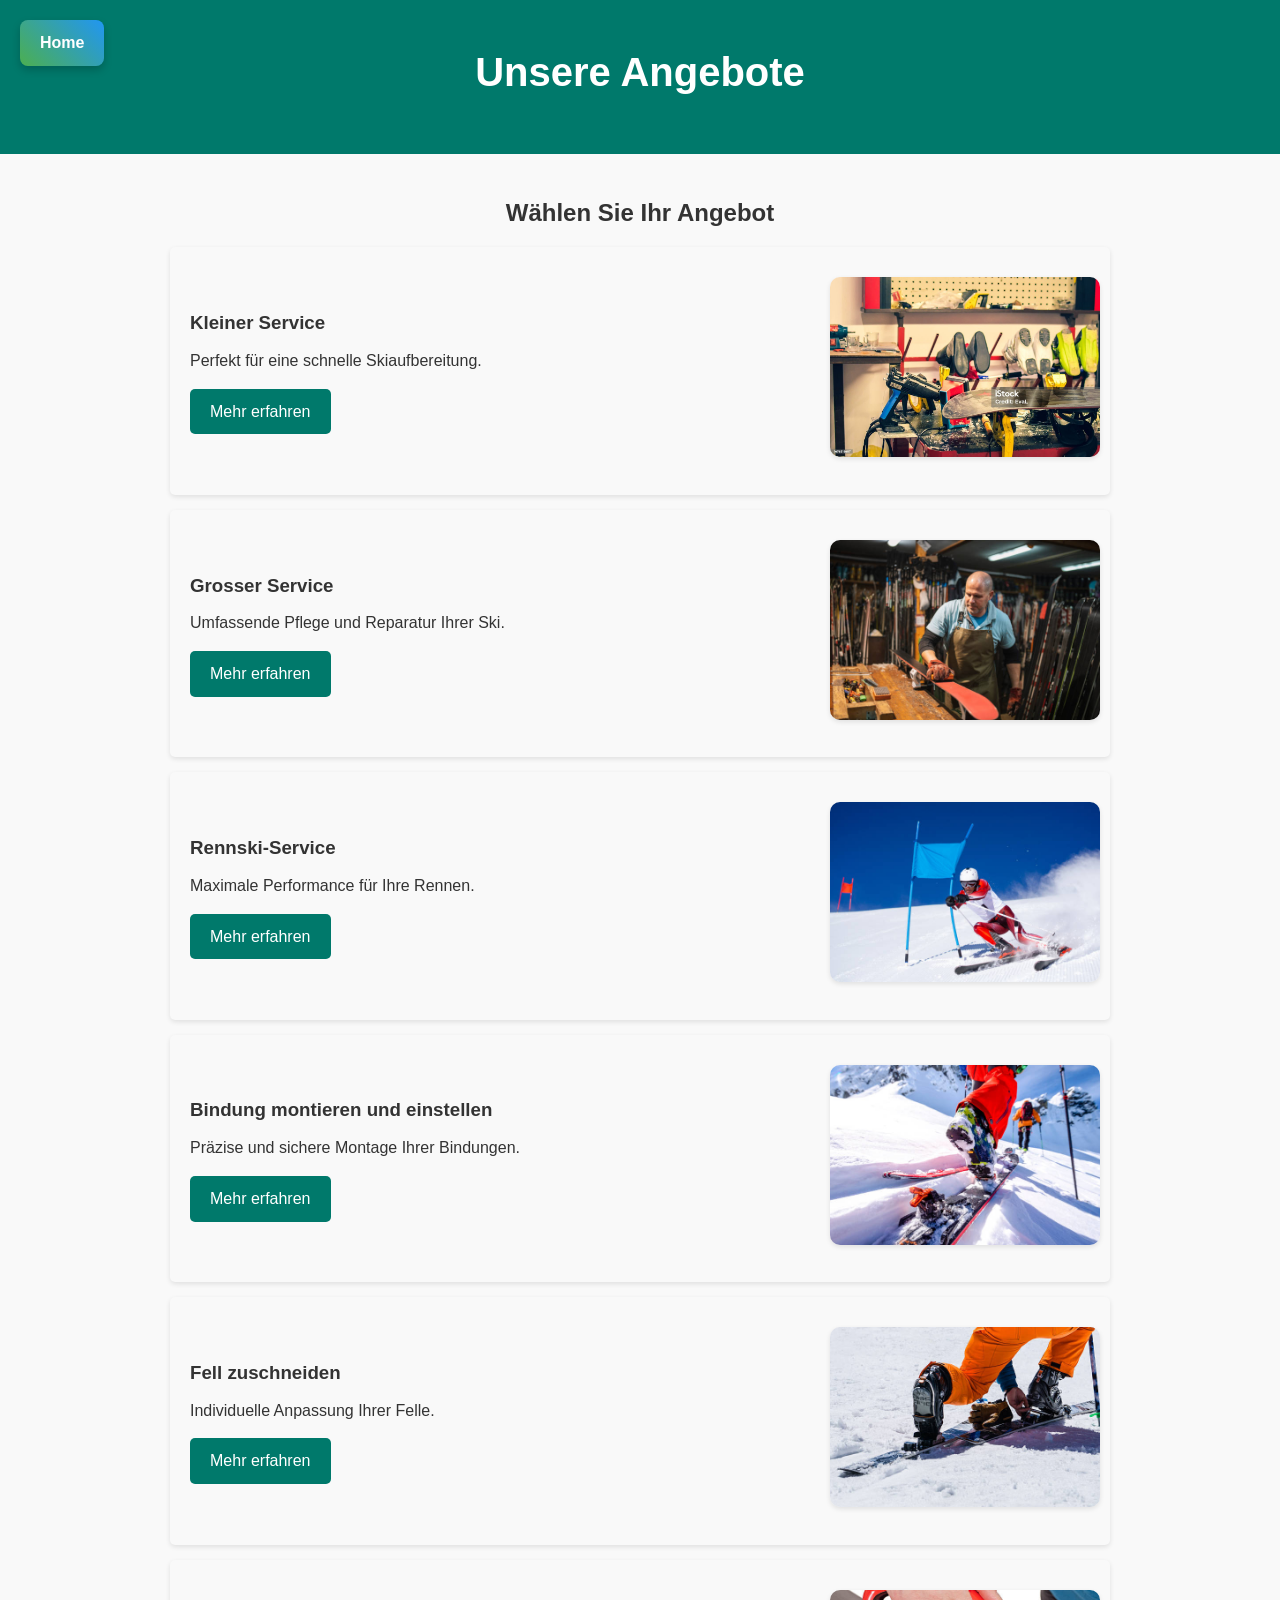
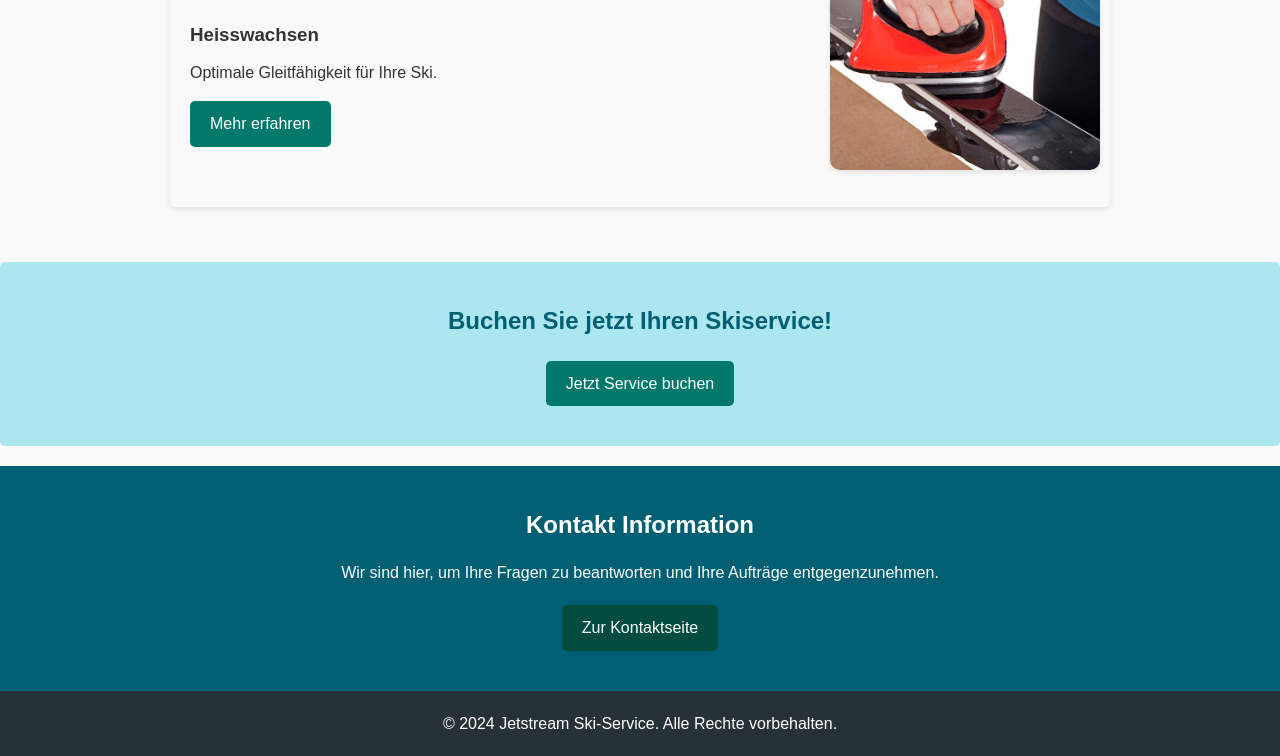
<file: angebote.html>
<!DOCTYPE html>
<html lang="de">
<head>
    <meta charset="UTF-8">
    <meta name="viewport" content="width=device-width, initial-scale=1.0">
    <title>Angebote | Jetstream Ski-Service</title>
    <link rel="stylesheet" href="style.css">
</head>
<body>

    <a href="index.html" class="top-left-button">Home</a>

    <header>
        <h1>Unsere Angebote</h1>
    </header>

    <section class="angebote-list">
        <h2>Wählen Sie Ihr Angebot</h2>

        <!-- Angebot 1 -->
        <div class="angebot-item">
            <div class="angebot-content">
                <h3>Kleiner Service</h3>
                <p>Perfekt für eine schnelle Skiaufbereitung.</p>
                <a href="kleiner-service.html" class="btn">Mehr erfahren</a>
            </div>
            <div class="angebot-photo">
                <img src="Photo1-1676316687-1024x1024.jpg" alt="Kleiner Service">
            </div>
        </div>

        <!-- Angebot 2 -->
        <div class="angebot-item">
            <div class="angebot-content">
                <h3>Grosser Service</h3>
                <p>Umfassende Pflege und Reparatur Ihrer Ski.</p>
                <a href="grosser-service.html" class="btn">Mehr erfahren</a>
            </div>
            <div class="angebot-photo">
                <img src="Photo2-1369519319-612x612.jpg" alt="Grosser Service">
            </div>
        </div>

        <!-- Angebot 3 -->
        <div class="angebot-item">
            <div class="angebot-content">
                <h3>Rennski-Service</h3>
                <p>Maximale Performance für Ihre Rennen.</p>
                <a href="rennski-service.html" class="btn">Mehr erfahren</a>
            </div>
            <div class="angebot-photo">
                <img src="Photo3-1182818811-612x612.jpg" alt="Rennski-Service">
            </div>
        </div>

        <!-- Angebot 4 -->
        <div class="angebot-item">
            <div class="angebot-content">
                <h3>Bindung montieren und einstellen</h3>
                <p>Präzise und sichere Montage Ihrer Bindungen.</p>
                <a href="bindung-montieren.html" class="btn">Mehr erfahren</a>
            </div>
            <div class="angebot-photo">
                <img src="Photo4-1326851610-612x612.jpg" alt="Bindung montieren und einstellen">
            </div>
        </div>

        <!-- Angebot 5 -->
        <div class="angebot-item">
            <div class="angebot-content">
                <h3>Fell zuschneiden</h3>
                <p>Individuelle Anpassung Ihrer Felle.</p>
                <a href="fell-zuschneiden.html" class="btn">Mehr erfahren</a>
            </div>
            <div class="angebot-photo">
                <img src="Photo5-577654822-612x612.jpg" alt="Fell zuschneiden">
            </div>
        </div>

        <!-- Angebot 6 -->
        <div class="angebot-item">
            <div class="angebot-content">
                <h3>Heisswachsen</h3>
                <p>Optimale Gleitfähigkeit für Ihre Ski.</p>
                <a href="heisswachsen.html" class="btn">Mehr erfahren</a>
            </div>
            <div class="angebot-photo">
                <img src="Photo6-516413721-612x612.jpg" alt="Heisswachsen">
            </div>
        </div>
    </section>

    <section class="cta">
        <h2>Buchen Sie jetzt Ihren Skiservice!</h2>
        <a href="anmeldung.html" class="btn">Jetzt Service buchen</a>
    </section>

    <section class="contact-section">
        <h2>Kontakt Information</h2>
        <p>Wir sind hier, um Ihre Fragen zu beantworten und Ihre Aufträge entgegenzunehmen.</p>
        <a href="kontakt.html" class="btn">Zur Kontaktseite</a>
    </section>
    

    <footer>
        <p>&copy; 2024 Jetstream Ski-Service. Alle Rechte vorbehalten.</p>
    </footer>
</body>
</html>
</file>
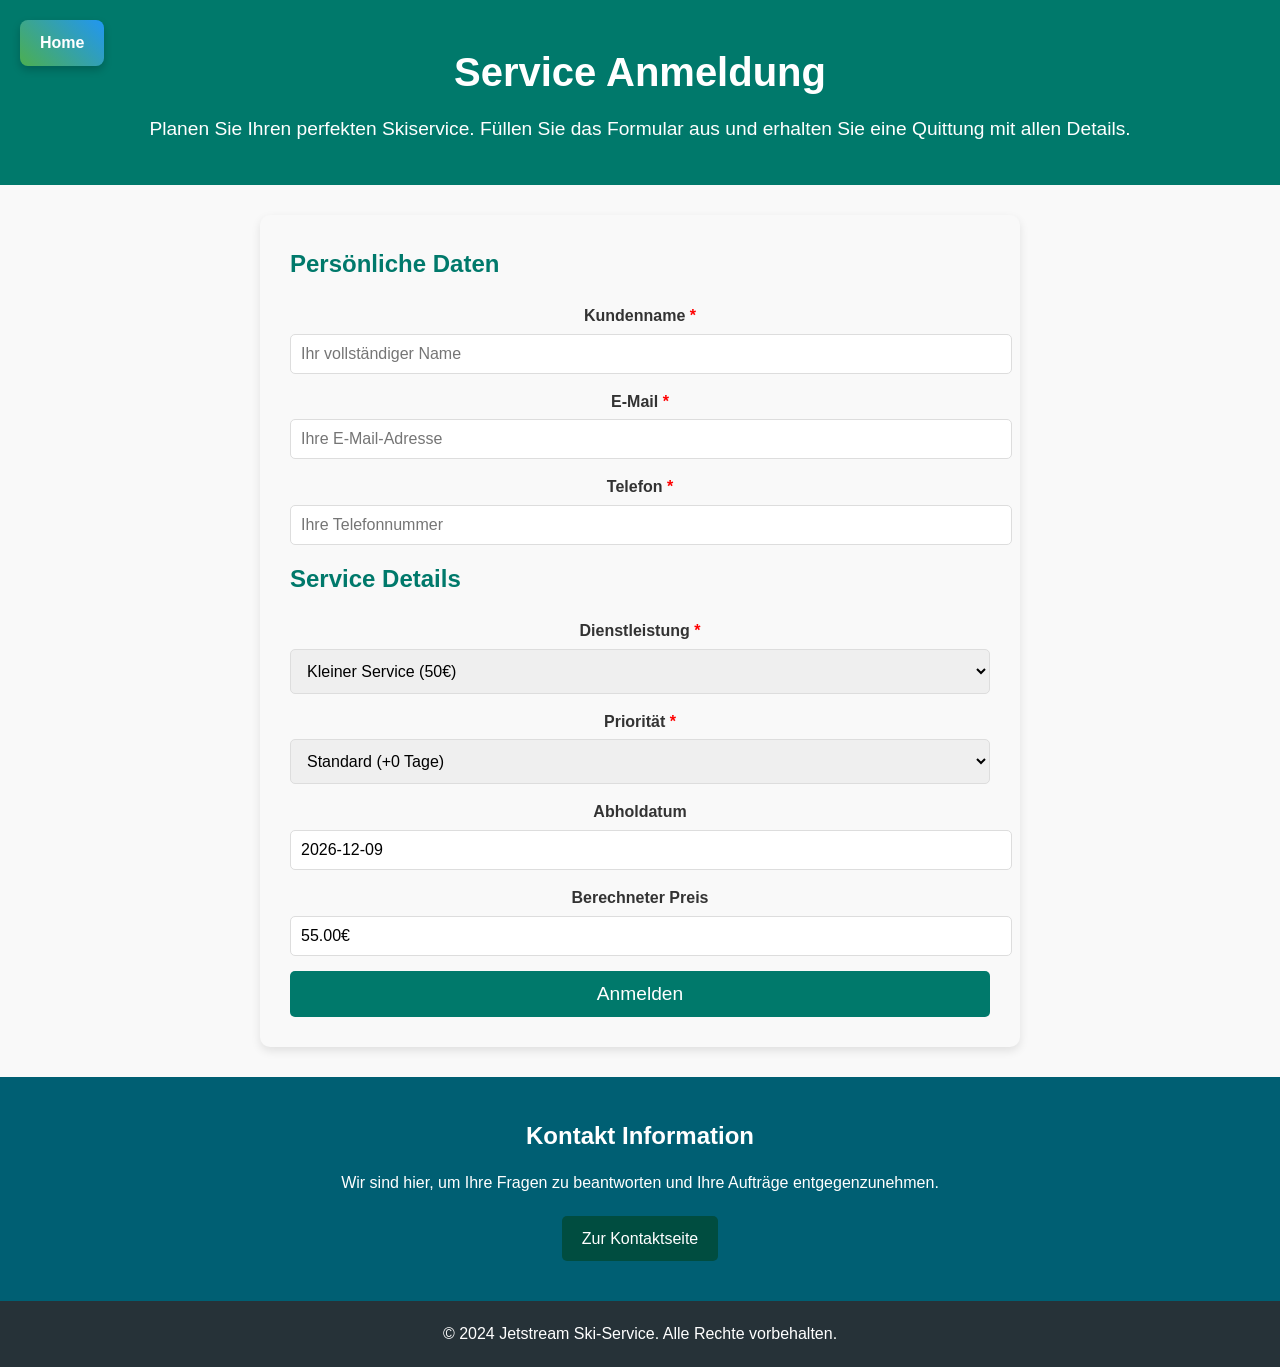
<file: anmeldung.html>
<!DOCTYPE html>
<html lang="de">
<head>
    <meta charset="UTF-8">
    <meta name="viewport" content="width=device-width, initial-scale=1.0">
    <title>Service Anmeldung | Jetstream Ski-Service</title>
    <link rel="stylesheet" href="style.css">
</head>
<body>
    
    <a href="index.html" class="top-left-button">Home</a>

    <header>
        <h1>Service Anmeldung</h1>
        <p>Planen Sie Ihren perfekten Skiservice. Füllen Sie das Formular aus und erhalten Sie eine Quittung mit allen Details.</p>
    </header>

    <section class="registration-form">
        <form id="serviceForm">
            <h2>Persönliche Daten</h2>
            <div class="form-group">
                <label for="name">Kundenname <span class="required">*</span></label>
                <input type="text" id="name" name="name" placeholder="Ihr vollständiger Name" required>
            </div>

            <div class="form-group">
                <label for="email">E-Mail <span class="required">*</span></label>
                <input type="email" id="email" name="email" placeholder="Ihre E-Mail-Adresse" required>
            </div>

            <div class="form-group">
                <label for="phone">Telefon <span class="required">*</span></label>
                <input type="tel" id="phone" name="phone" placeholder="Ihre Telefonnummer" pattern="[0-9]+" required>
            </div>

            <h2>Service Details</h2>
            <div class="form-group">
                <label for="service">Dienstleistung <span class="required">*</span></label>
                <select id="service" name="service" required>
                    <option value="kleiner-service" data-price="50">Kleiner Service (50€)</option>
                    <option value="grosser-service" data-price="90">Grosser Service (90€)</option>
                    <option value="rennski-service" data-price="120">Rennski-Service (120€)</option>
                    <option value="bindung-montieren" data-price="70">Bindung montieren (70€)</option>
                    <option value="fell-zuschneiden" data-price="40">Fell zuschneiden (40€)</option>
                    <option value="heisswachsen" data-price="30">Heisswachsen (30€)</option>
                </select>
            </div>

            <div class="form-group">
                <label for="priority">Priorität <span class="required">*</span></label>
                <select id="priority" name="priority" required>
                    <option value="tief" data-multiplier="1">Tief (+5 Tage)</option>
                    <option value="standard" data-multiplier="1.1" selected>Standard (+0 Tage)</option>
                    <option value="express" data-multiplier="1.25">Express (-2 Tage)</option>
                </select>
            </div>

            <div class="form-group">
                <label for="completion-date">Abholdatum</label>
                <input type="text" id="completion-date" name="completion-date" readonly>
            </div>

            <div class="form-group">
                <label for="calculated-price">Berechneter Preis</label>
                <input type="text" id="calculated-price" name="calculated-price" readonly>
            </div>

            <button type="submit" class="btn">Anmelden</button>
        </form>
    </section>

    <section class="receipt-section" id="receiptSection" style="display: none;">
        <h2>Ihre Quittung</h2>
        <p><strong>Kundenname:</strong> <span id="receiptName"></span></p>
        <p><strong>E-Mail:</strong> <span id="receiptEmail"></span></p>
        <p><strong>Telefon:</strong> <span id="receiptPhone"></span></p>
        <p><strong>Dienstleistung:</strong> <span id="receiptService"></span></p>
        <p><strong>Priorität:</strong> <span id="receiptPriority"></span></p>
        <p><strong>Abholdatum:</strong> <span id="receiptCompletionDate"></span></p>
        <p><strong>Preis:</strong> <span id="receiptPrice"></span></p>
        <button onclick="window.print()" class="btn">Quittung Drucken</button>
    </section>

    <section class="contact-section">
        <h2>Kontakt Information</h2>
        <p>Wir sind hier, um Ihre Fragen zu beantworten und Ihre Aufträge entgegenzunehmen.</p>
        <a href="kontakt.html" class="btn">Zur Kontaktseite</a>
    </section>
    
    <footer>
        <p>&copy; 2024 Jetstream Ski-Service. Alle Rechte vorbehalten.</p>
    </footer>

    <script>
        const form = document.getElementById('serviceForm');
        const serviceDropdown = document.getElementById('service');
        const priorityDropdown = document.getElementById('priority');
        const calculatedPriceInput = document.getElementById('calculated-price');
        const completionDateInput = document.getElementById('completion-date');

        function updatePriceAndDate() {
            const selectedService = serviceDropdown.options[serviceDropdown.selectedIndex];
            const selectedPriority = priorityDropdown.options[priorityDropdown.selectedIndex];

            const basePrice = parseFloat(selectedService.dataset.price);
            const multiplier = parseFloat(selectedPriority.dataset.multiplier);

            const calculatedPrice = basePrice * multiplier;
            calculatedPriceInput.value = `${calculatedPrice.toFixed(2)}€`;

            const baseDays = {
                'kleiner-service': 5,
                'grosser-service': 7,
                'rennski-service': 9,
                'bindung-montieren': 3,
                'fell-zuschneiden': 4,
                'heisswachsen': 2,
            };

            const additionalDays = {
                'tief': 5,
                'standard': 0,
                'express': -2,
            };

            const today = new Date();
            const completionDate = new Date(today);
            completionDate.setDate(today.getDate() + baseDays[selectedService.value] + additionalDays[selectedPriority.value]);
            completionDateInput.value = completionDate.toISOString().split('T')[0];
        }

        serviceDropdown.addEventListener('change', updatePriceAndDate);
        priorityDropdown.addEventListener('change', updatePriceAndDate);

        form.addEventListener('submit', async (e) => {
            e.preventDefault();

            const formData = {
                name: document.getElementById('name').value,
                email: document.getElementById('email').value,
                phone: document.getElementById('phone').value,
                service: serviceDropdown.value,
                priority: priorityDropdown.value,
                completion_date: completionDateInput.value, 
                calculated_price: parseFloat(calculatedPriceInput.value.replace('€', '')), 
            };

            // Prepare receipt data
            document.getElementById('receiptName').textContent = formData.name;
            document.getElementById('receiptEmail').textContent = formData.email;
            document.getElementById('receiptPhone').textContent = formData.phone;
            document.getElementById('receiptService').textContent = serviceDropdown.options[serviceDropdown.selectedIndex].text;
            document.getElementById('receiptPriority').textContent = priorityDropdown.options[priorityDropdown.selectedIndex].text;
            document.getElementById('receiptCompletionDate').textContent = formData.completion_date;
            document.getElementById('receiptPrice').textContent = `${formData.calculated_price}€`;

            document.getElementById('receiptSection').style.display = 'block';

            try {
                const response = await fetch('http://localhost:5000/api/registration', {
                    method: 'POST',
                    headers: {
                        'Content-Type': 'application/json',
                    },
                    body: JSON.stringify(formData),
                });

                if (response.ok) {
                    alert('Ihre Anmeldung wurde erfolgreich übermittelt!');
                } else {
                    alert('Fehler beim Übermitteln der Anmeldung!');
                }
            } catch (error) {
                alert('Es ist ein Fehler aufgetreten: ' + error.message);
            }
        });

        updatePriceAndDate();
    </script>


</body>
</html>
</file>
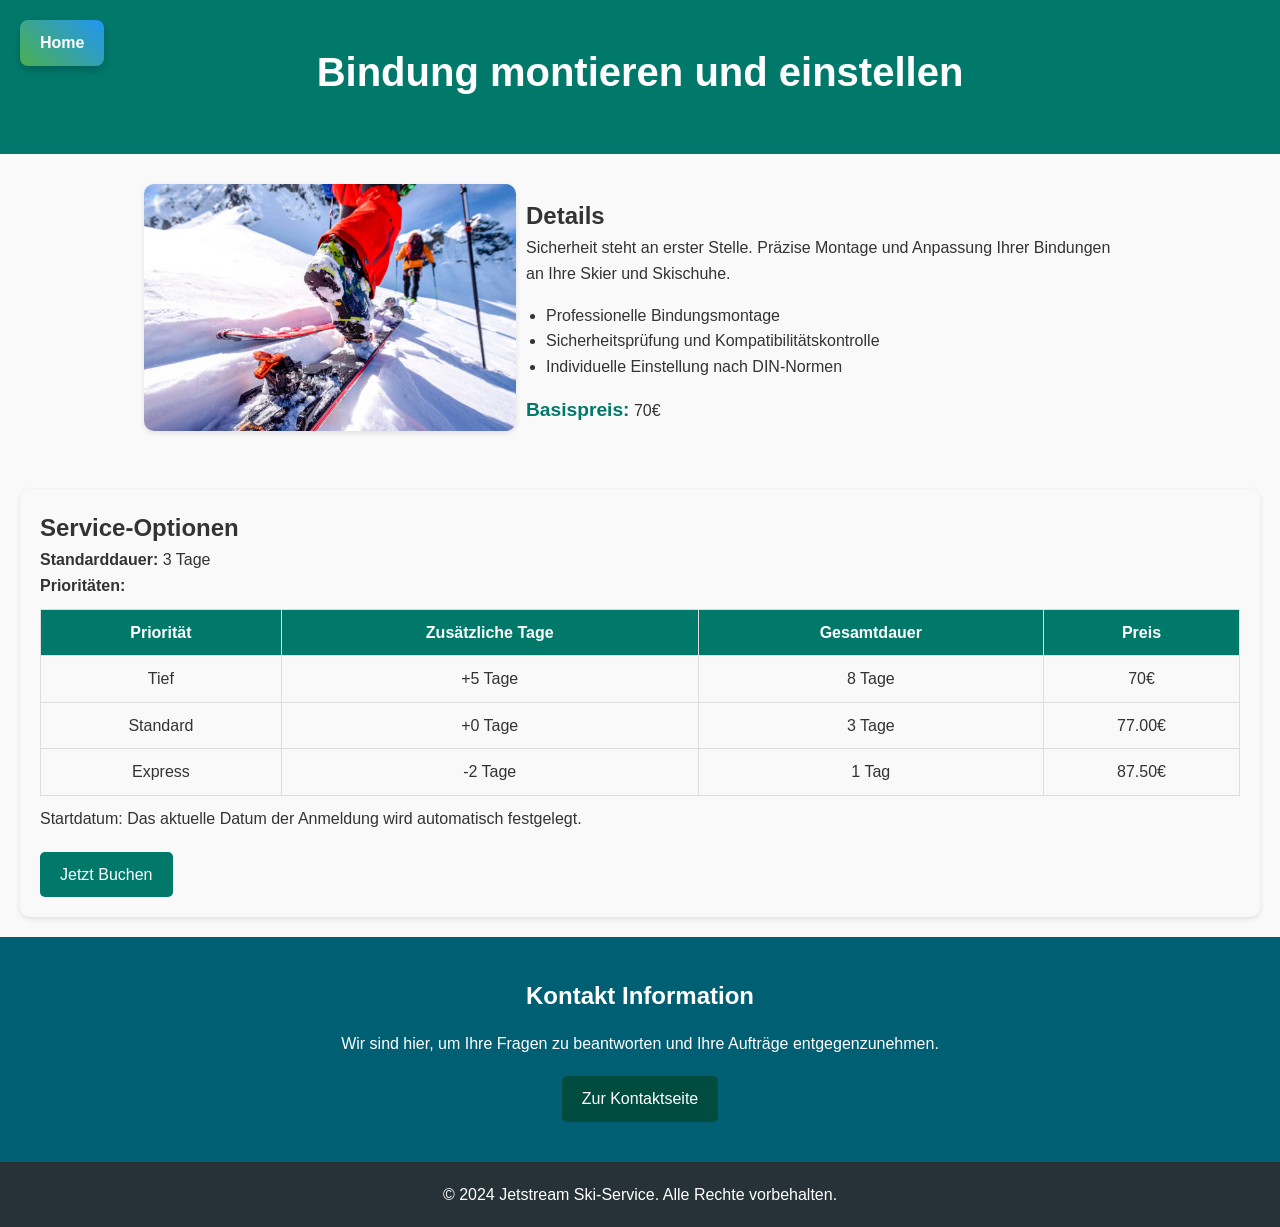
<file: bindung-montieren.html>
<!DOCTYPE html>
<html lang="de">
<head>
    <meta charset="UTF-8">
    <meta name="viewport" content="width=device-width, initial-scale=1.0">
    <title>Bindung montieren und einstellen | Jetstream Ski-Service</title>
    <link rel="stylesheet" href="style.css">
</head>
<body>
    
    <a href="index.html" class="top-left-button">Home</a>

    <header>
        <h1>Bindung montieren und einstellen</h1>
    </header>

    <section class="angebot-detail">
        <div class="angebot-photo">
            <img src="Photo4-1326851610-612x612.jpg" alt="Bindung montieren und einstellen">
        </div>
        <div class="angebot-description">
            <h2>Details</h2>
            <p>Sicherheit steht an erster Stelle. Präzise Montage und Anpassung Ihrer Bindungen an Ihre Skier und Skischuhe.</p>
            <ul>
                <li>Professionelle Bindungsmontage</li>
                <li>Sicherheitsprüfung und Kompatibilitätskontrolle</li>
                <li>Individuelle Einstellung nach DIN-Normen</li>
            </ul>
            <p><strong>Basispreis:</strong> <span id="base-price">70</span>€</p>
        </div>
    </section>

    <section class="booking-info">
        <h2>Service-Optionen</h2>
        <p><strong>Standarddauer:</strong> 3 Tage</p>
        <p><strong>Prioritäten:</strong></p>
        <table>
            <thead>
                <tr>
                    <th>Priorität</th>
                    <th>Zusätzliche Tage</th>
                    <th>Gesamtdauer</th>
                    <th>Preis</th>
                </tr>
            </thead>
            <tbody>
                <tr>
                    <td>Tief</td>
                    <td>+5 Tage</td>
                    <td>8 Tage</td>
                    <td id="price-tief">70€</td>
                </tr>
                <tr>
                    <td>Standard</td>
                    <td>+0 Tage</td>
                    <td>3 Tage</td>
                    <td id="price-standard"></td>
                </tr>
                <tr>
                    <td>Express</td>
                    <td>-2 Tage</td>
                    <td>1 Tag</td>
                    <td id="price-express"></td>
                </tr>
            </tbody>
        </table>
        <p>Startdatum: Das aktuelle Datum der Anmeldung wird automatisch festgelegt.</p>
        <a href="anmeldung.html" class="btn">Jetzt Buchen</a>
    </section>

    <section class="contact-section">
        <h2>Kontakt Information</h2>
        <p>Wir sind hier, um Ihre Fragen zu beantworten und Ihre Aufträge entgegenzunehmen.</p>
        <a href="kontakt.html" class="btn">Zur Kontaktseite</a>
    </section>
    
    <footer>
        <p>&copy; 2024 Jetstream Ski-Service. Alle Rechte vorbehalten.</p>
    </footer>

    <script>
        // Dynamic Pricing Script
        const basePrice = 70; // Base price in euros
        document.getElementById('price-tief').innerText = `${basePrice}€`;
        document.getElementById('price-standard').innerText = `${(basePrice * 1.1).toFixed(2)}€`;
        document.getElementById('price-express').innerText = `${(basePrice * 1.25).toFixed(2)}€`;
    </script>
</body>
</html>
</file>
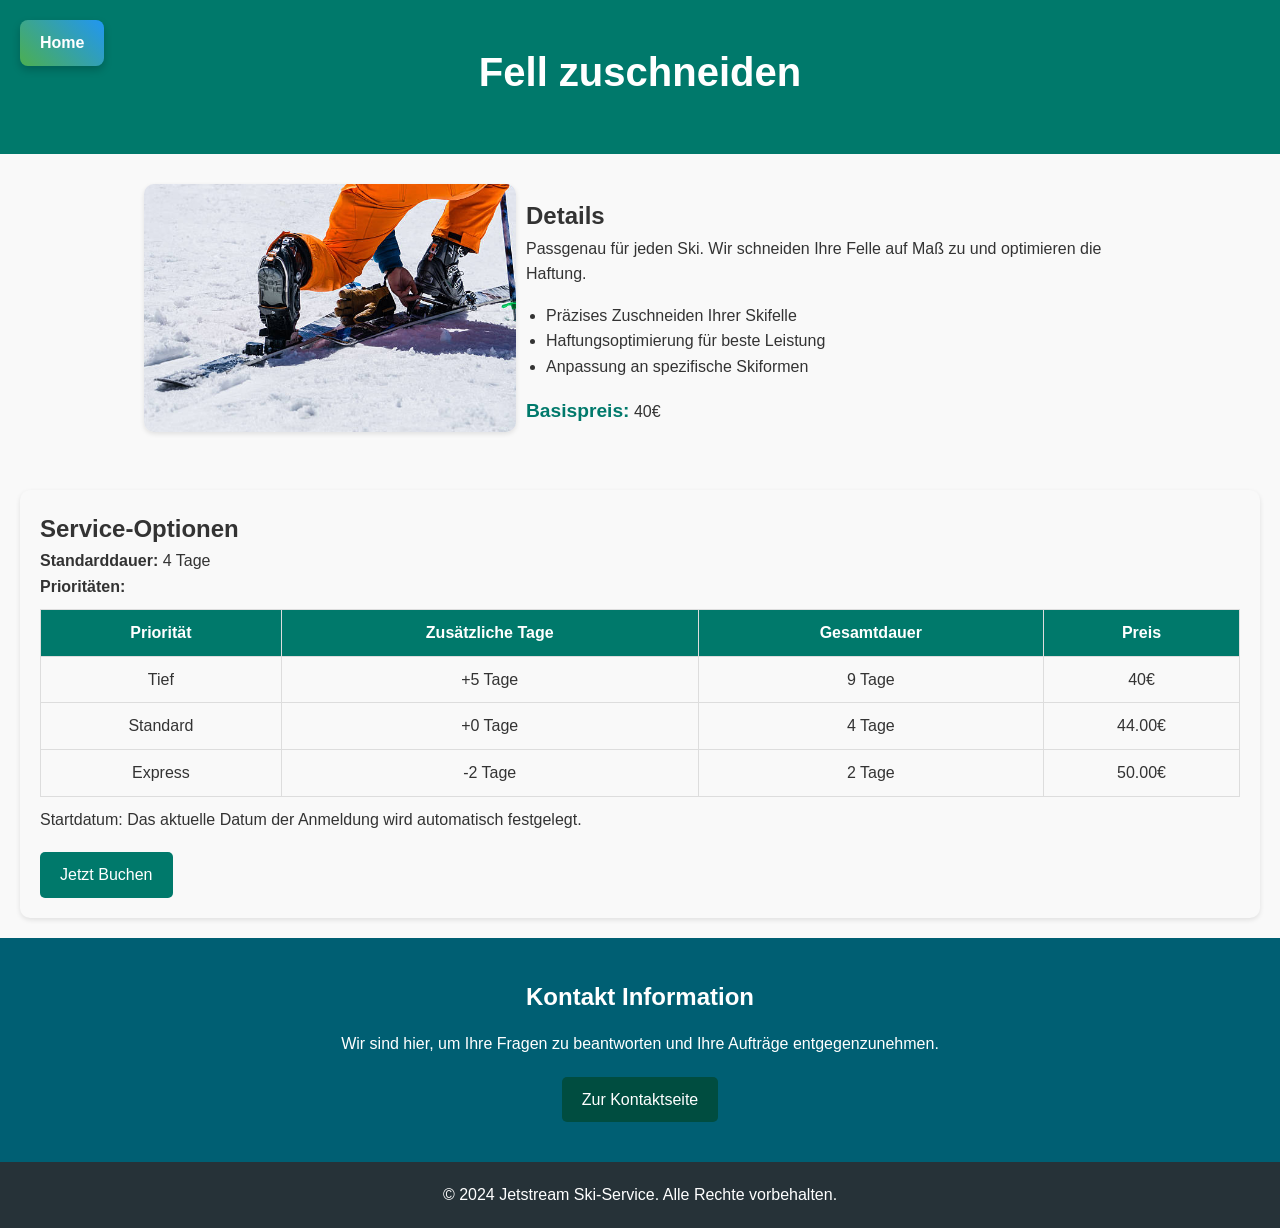
<file: fell-zuschneiden.html>
<!DOCTYPE html>
<html lang="de">
<head>
    <meta charset="UTF-8">
    <meta name="viewport" content="width=device-width, initial-scale=1.0">
    <title>Fell zuschneiden | Jetstream Ski-Service</title>
    <link rel="stylesheet" href="style.css">
</head>
<body>
    
    <a href="index.html" class="top-left-button">Home</a>

    <header>
        <h1>Fell zuschneiden</h1>
    </header>

    <section class="angebot-detail">
        <div class="angebot-photo">
            <img src="Photo5-577654822-612x612.jpg" alt="Fell zuschneiden">
        </div>
        <div class="angebot-description">
            <h2>Details</h2>
            <p>Passgenau für jeden Ski. Wir schneiden Ihre Felle auf Maß zu und optimieren die Haftung.</p>
            <ul>
                <li>Präzises Zuschneiden Ihrer Skifelle</li>
                <li>Haftungsoptimierung für beste Leistung</li>
                <li>Anpassung an spezifische Skiformen</li>
            </ul>
            <p><strong>Basispreis:</strong> <span id="base-price">40</span>€</p>
        </div>
    </section>

    <section class="booking-info">
        <h2>Service-Optionen</h2>
        <p><strong>Standarddauer:</strong> 4 Tage</p>
        <p><strong>Prioritäten:</strong></p>
        <table>
            <thead>
                <tr>
                    <th>Priorität</th>
                    <th>Zusätzliche Tage</th>
                    <th>Gesamtdauer</th>
                    <th>Preis</th>
                </tr>
            </thead>
            <tbody>
                <tr>
                    <td>Tief</td>
                    <td>+5 Tage</td>
                    <td>9 Tage</td>
                    <td id="price-tief">40€</td>
                </tr>
                <tr>
                    <td>Standard</td>
                    <td>+0 Tage</td>
                    <td>4 Tage</td>
                    <td id="price-standard"></td>
                </tr>
                <tr>
                    <td>Express</td>
                    <td>-2 Tage</td>
                    <td>2 Tage</td>
                    <td id="price-express"></td>
                </tr>
            </tbody>
        </table>
        <p>Startdatum: Das aktuelle Datum der Anmeldung wird automatisch festgelegt.</p>
        <a href="anmeldung.html" class="btn">Jetzt Buchen</a>
    </section>

    <section class="contact-section">
        <h2>Kontakt Information</h2>
        <p>Wir sind hier, um Ihre Fragen zu beantworten und Ihre Aufträge entgegenzunehmen.</p>
        <a href="kontakt.html" class="btn">Zur Kontaktseite</a>
    </section>
    
    <footer>
        <p>&copy; 2024 Jetstream Ski-Service. Alle Rechte vorbehalten.</p>
    </footer>

    <script>
        // Dynamic Pricing Script
        const basePrice = 40; // Base price in euros
        document.getElementById('price-tief').innerText = `${basePrice}€`;
        document.getElementById('price-standard').innerText = `${(basePrice * 1.1).toFixed(2)}€`;
        document.getElementById('price-express').innerText = `${(basePrice * 1.25).toFixed(2)}€`;
    </script>
</body>
</html>
</file>
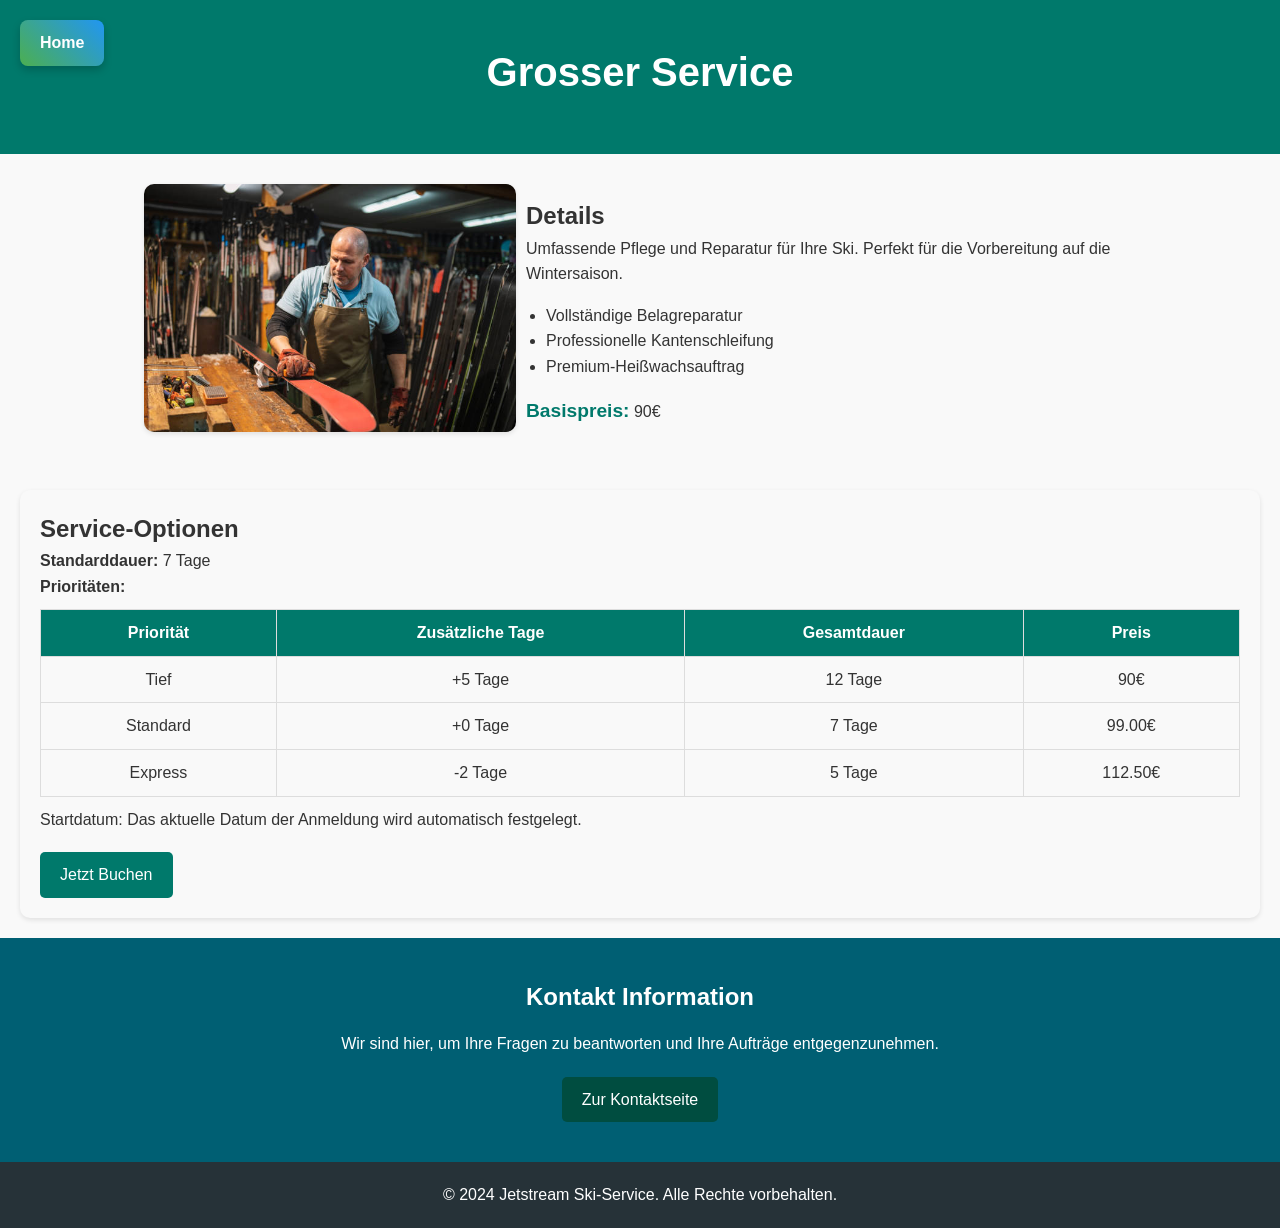
<file: grosser-service.html>
<!DOCTYPE html>
<html lang="de">
<head>
    <meta charset="UTF-8">
    <meta name="viewport" content="width=device-width, initial-scale=1.0">
    <title>Grosser Service | Jetstream Ski-Service</title>
    <link rel="stylesheet" href="style.css">
</head>
<body>

    <a href="index.html" class="top-left-button">Home</a>

    <header>
        <h1>Grosser Service</h1>
    </header>

    <section class="angebot-detail">
        <div class="angebot-photo">
            <img src="Photo2-1369519319-612x612.jpg" alt="Grosser Service">
        </div>
        <div class="angebot-description">
            <h2>Details</h2>
            <p>Umfassende Pflege und Reparatur für Ihre Ski. Perfekt für die Vorbereitung auf die Wintersaison.</p>
            <ul>
                <li>Vollständige Belagreparatur</li>
                <li>Professionelle Kantenschleifung</li>
                <li>Premium-Heißwachsauftrag</li>
            </ul>
            <p><strong>Basispreis:</strong> <span id="base-price">90</span>€</p>
        </div>
    </section>

    <section class="booking-info">
        <h2>Service-Optionen</h2>
        <p><strong>Standarddauer:</strong> 7 Tage</p>
        <p><strong>Prioritäten:</strong></p>
        <table>
            <thead>
                <tr>
                    <th>Priorität</th>
                    <th>Zusätzliche Tage</th>
                    <th>Gesamtdauer</th>
                    <th>Preis</th>
                </tr>
            </thead>
            <tbody>
                <tr>
                    <td>Tief</td>
                    <td>+5 Tage</td>
                    <td>12 Tage</td>
                    <td id="price-tief">90€</td>
                </tr>
                <tr>
                    <td>Standard</td>
                    <td>+0 Tage</td>
                    <td>7 Tage</td>
                    <td id="price-standard"></td>
                </tr>
                <tr>
                    <td>Express</td>
                    <td>-2 Tage</td>
                    <td>5 Tage</td>
                    <td id="price-express"></td>
                </tr>
            </tbody>
        </table>
        <p>Startdatum: Das aktuelle Datum der Anmeldung wird automatisch festgelegt.</p>
        <a href="anmeldung.html" class="btn">Jetzt Buchen</a>
    </section>

    <section class="contact-section">
        <h2>Kontakt Information</h2>
        <p>Wir sind hier, um Ihre Fragen zu beantworten und Ihre Aufträge entgegenzunehmen.</p>
        <a href="kontakt.html" class="btn">Zur Kontaktseite</a>
    </section>
    
    <footer>
        <p>&copy; 2024 Jetstream Ski-Service. Alle Rechte vorbehalten.</p>
    </footer>

    <script>
        // Dynamic Pricing Script
        const basePrice = 90; // Base price in euros
        document.getElementById('price-tief').innerText = `${basePrice}€`;
        document.getElementById('price-standard').innerText = `${(basePrice * 1.1).toFixed(2)}€`;
        document.getElementById('price-express').innerText = `${(basePrice * 1.25).toFixed(2)}€`;
    </script>
</body>
</html>
</file>
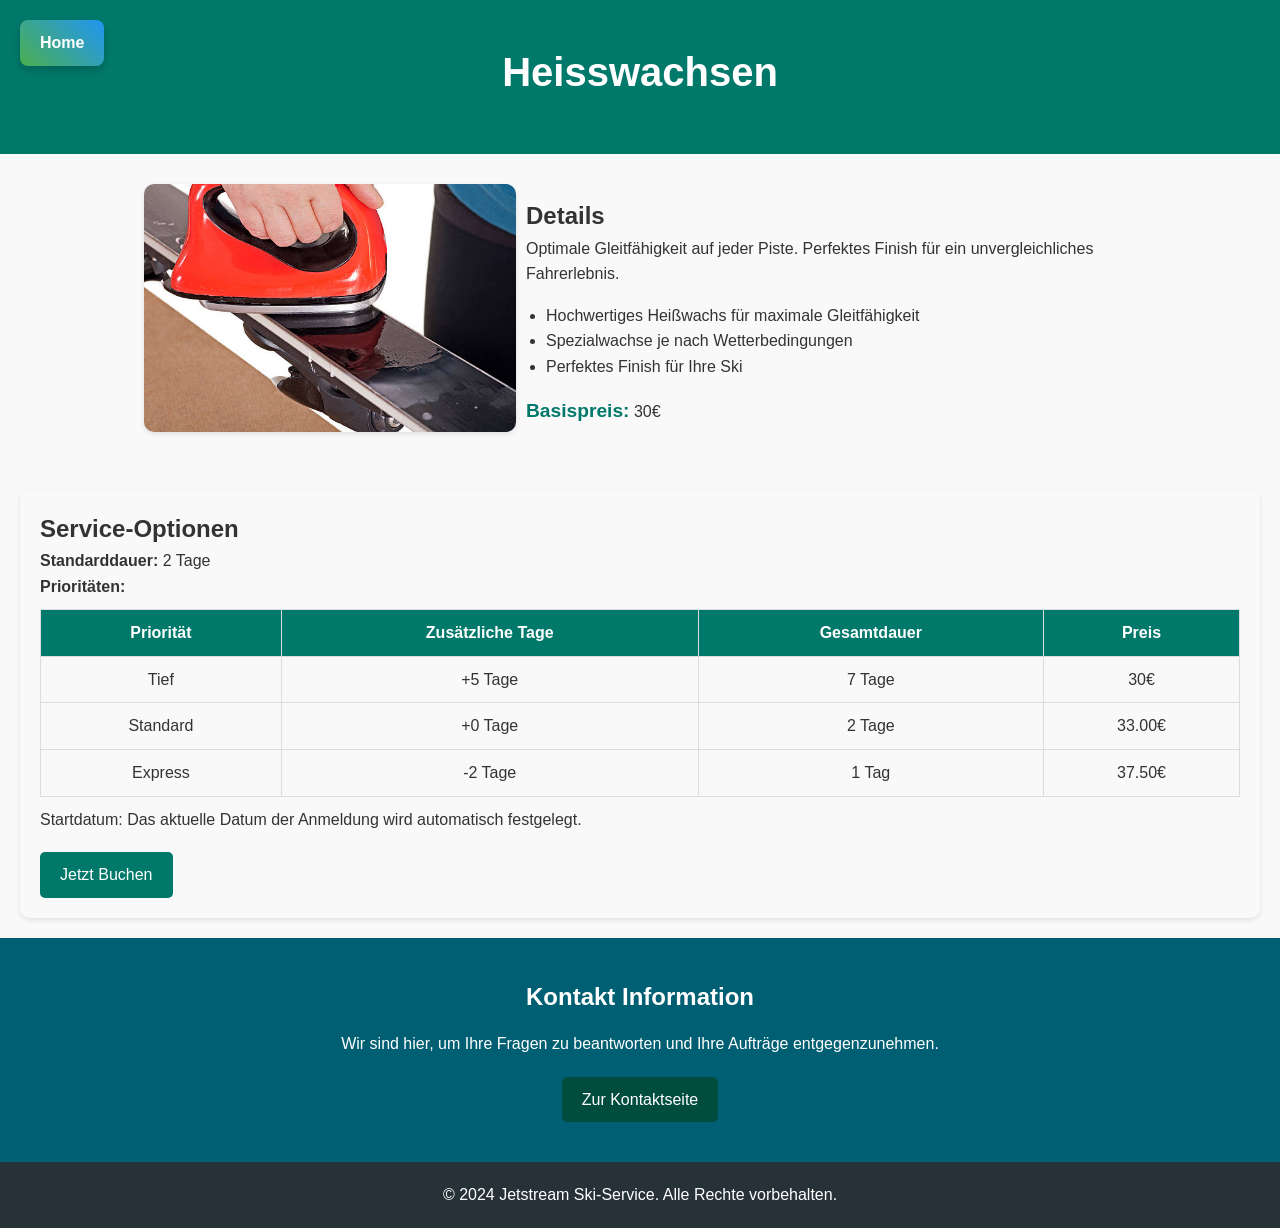
<file: heisswachsen.html>
<!DOCTYPE html>
<html lang="de">
<head>
    <meta charset="UTF-8">
    <meta name="viewport" content="width=device-width, initial-scale=1.0">
    <title>Heisswachsen | Jetstream Ski-Service</title>
    <link rel="stylesheet" href="style.css">
</head>
<body>

    <a href="index.html" class="top-left-button">Home</a>

    <header>
        <h1>Heisswachsen</h1>
    </header>

    <section class="angebot-detail">
        <div class="angebot-photo">
            <img src="Photo6-516413721-612x612.jpg" alt="Heisswachsen">
        </div>
        <div class="angebot-description">
            <h2>Details</h2>
            <p>Optimale Gleitfähigkeit auf jeder Piste. Perfektes Finish für ein unvergleichliches Fahrerlebnis.</p>
            <ul>
                <li>Hochwertiges Heißwachs für maximale Gleitfähigkeit</li>
                <li>Spezialwachse je nach Wetterbedingungen</li>
                <li>Perfektes Finish für Ihre Ski</li>
            </ul>
            <p><strong>Basispreis:</strong> <span id="base-price">30</span>€</p>
        </div>
    </section>

    <section class="booking-info">
        <h2>Service-Optionen</h2>
        <p><strong>Standarddauer:</strong> 2 Tage</p>
        <p><strong>Prioritäten:</strong></p>
        <table>
            <thead>
                <tr>
                    <th>Priorität</th>
                    <th>Zusätzliche Tage</th>
                    <th>Gesamtdauer</th>
                    <th>Preis</th>
                </tr>
            </thead>
            <tbody>
                <tr>
                    <td>Tief</td>
                    <td>+5 Tage</td>
                    <td>7 Tage</td>
                    <td id="price-tief">30€</td>
                </tr>
                <tr>
                    <td>Standard</td>
                    <td>+0 Tage</td>
                    <td>2 Tage</td>
                    <td id="price-standard"></td>
                </tr>
                <tr>
                    <td>Express</td>
                    <td>-2 Tage</td>
                    <td>1 Tag</td>
                    <td id="price-express"></td>
                </tr>
            </tbody>
        </table>
        <p>Startdatum: Das aktuelle Datum der Anmeldung wird automatisch festgelegt.</p>
        <a href="anmeldung.html" class="btn">Jetzt Buchen</a>
    </section>
    
    <section class="contact-section">
        <h2>Kontakt Information</h2>
        <p>Wir sind hier, um Ihre Fragen zu beantworten und Ihre Aufträge entgegenzunehmen.</p>
        <a href="kontakt.html" class="btn">Zur Kontaktseite</a>
    </section>

    <footer>
        <p>&copy; 2024 Jetstream Ski-Service. Alle Rechte vorbehalten.</p>
    </footer>
    
    <script>
        // Dynamic Pricing Script
        const basePrice = 30; // Base price in euros
        document.getElementById('price-tief').innerText = `${basePrice}€`;
        document.getElementById('price-standard').innerText = `${(basePrice * 1.1).toFixed(2)}€`;
        document.getElementById('price-express').innerText = `${(basePrice * 1.25).toFixed(2)}€`;
    </script>
</body>
</html>
</file>
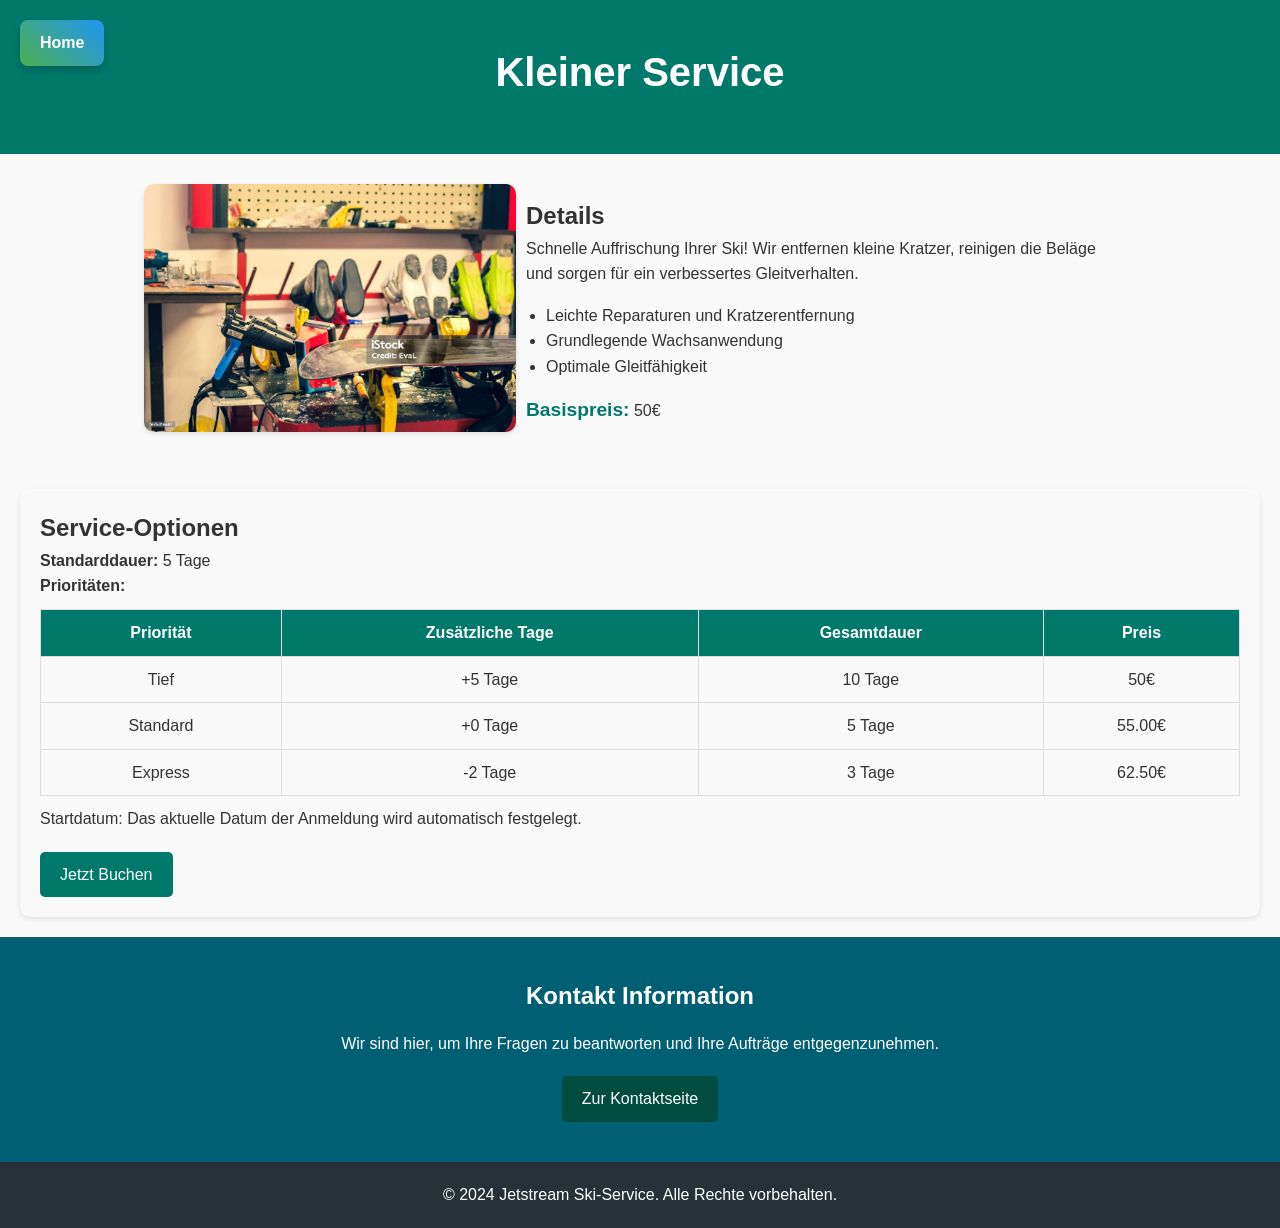
<file: kleiner-service.html>
<!DOCTYPE html>
<html lang="de">
<head>
    <meta charset="UTF-8">
    <meta name="viewport" content="width=device-width, initial-scale=1.0">
    <title>Kleiner Service | Jetstream Ski-Service</title>
    <link rel="stylesheet" href="style.css">
</head>
<body>

    <a href="index.html" class="top-left-button">Home</a>

    <header>
        <h1>Kleiner Service</h1>
    </header>

    <section class="angebot-detail">
        <div class="angebot-photo">
            <img src="Photo1-1676316687-1024x1024.jpg" alt="Kleiner Service">
        </div>
        <div class="angebot-description">
            <h2>Details</h2>
            <p>Schnelle Auffrischung Ihrer Ski! Wir entfernen kleine Kratzer, reinigen die Beläge und sorgen für ein verbessertes Gleitverhalten.</p>
            <ul>
                <li>Leichte Reparaturen und Kratzerentfernung</li>
                <li>Grundlegende Wachsanwendung</li>
                <li>Optimale Gleitfähigkeit</li>
            </ul>
            <p><strong>Basispreis:</strong> <span id="base-price">50</span>€</p>
        </div>
    </section>

    <section class="booking-info">
        <h2>Service-Optionen</h2>
        <p><strong>Standarddauer:</strong> 5 Tage</p>
        <p><strong>Prioritäten:</strong></p>
        <table>
            <thead>
                <tr>
                    <th>Priorität</th>
                    <th>Zusätzliche Tage</th>
                    <th>Gesamtdauer</th>
                    <th>Preis</th>
                </tr>
            </thead>
            <tbody>
                <tr>
                    <td>Tief</td>
                    <td>+5 Tage</td>
                    <td>10 Tage</td>
                    <td id="price-tief">50€</td>
                </tr>
                <tr>
                    <td>Standard</td>
                    <td>+0 Tage</td>
                    <td>5 Tage</td>
                    <td id="price-standard"></td>
                </tr>
                <tr>
                    <td>Express</td>
                    <td>-2 Tage</td>
                    <td>3 Tage</td>
                    <td id="price-express"></td>
                </tr>
            </tbody>
        </table>
        <p>Startdatum: Das aktuelle Datum der Anmeldung wird automatisch festgelegt.</p>
        <a href="anmeldung.html" class="btn">Jetzt Buchen</a>
    </section>

    <section class="contact-section">
        <h2>Kontakt Information</h2>
        <p>Wir sind hier, um Ihre Fragen zu beantworten und Ihre Aufträge entgegenzunehmen.</p>
        <a href="kontakt.html" class="btn">Zur Kontaktseite</a>
    </section>
    
    <footer>
        <p>&copy; 2024 Jetstream Ski-Service. Alle Rechte vorbehalten.</p>
    </footer>

    <script>
        // Dynamic Pricing Script
        const basePrice = 50; // Base price in euros
        document.getElementById('price-tief').innerText = `${basePrice}€`;
        document.getElementById('price-standard').innerText = `${(basePrice * 1.1).toFixed(2)}€`;
        document.getElementById('price-express').innerText = `${(basePrice * 1.25).toFixed(2)}€`;
    </script>
</body>
</html>
</file>
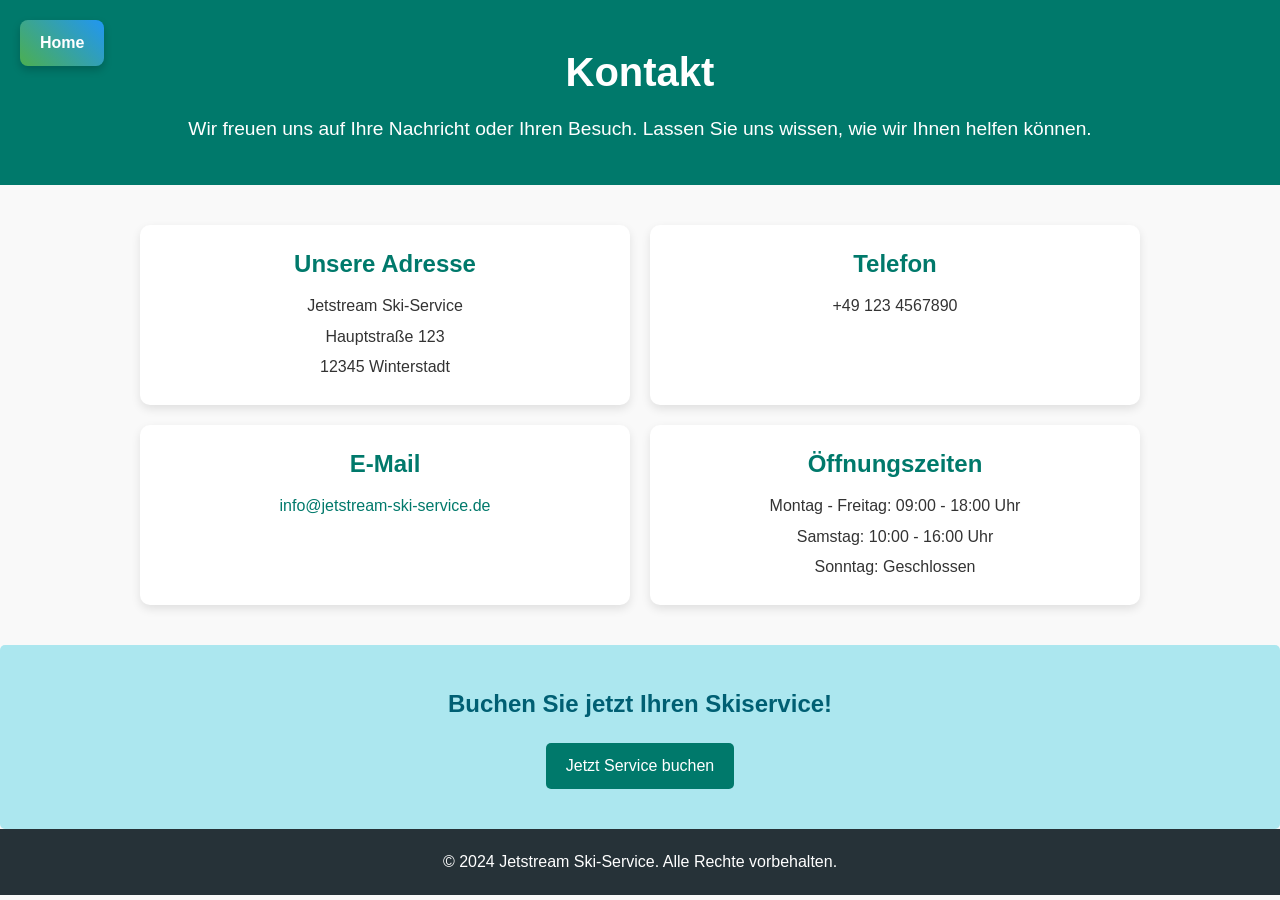
<file: kontakt.html>
<!DOCTYPE html>
<html lang="de">
<head>
    <meta charset="UTF-8">
    <meta name="viewport" content="width=device-width, initial-scale=1.0">
    <title>Kontakt | Jetstream Ski-Service</title>
    <link rel="stylesheet" href="style.css">
</head>
<body>

    <a href="index.html" class="top-left-button">Home</a>

    <header>
        <h1>Kontakt</h1>
        <p>Wir freuen uns auf Ihre Nachricht oder Ihren Besuch. Lassen Sie uns wissen, wie wir Ihnen helfen können.</p>
    </header>

    <section class="contact-details">
        <div class="contact-card">
            <h2>Unsere Adresse</h2>
            <p>Jetstream Ski-Service</p>
            <p>Hauptstraße 123</p>
            <p>12345 Winterstadt</p>
        </div>

        <div class="contact-card">
            <h2>Telefon</h2>
            <p>+49 123 4567890</p>
        </div>

        <div class="contact-card">
            <h2>E-Mail</h2>
            <p><a href="mailto:info@jetstream-ski-service.de">info@jetstream-ski-service.de</a></p>
        </div>

        <div class="contact-card">
            <h2>Öffnungszeiten</h2>
            <p>Montag - Freitag: 09:00 - 18:00 Uhr</p>
            <p>Samstag: 10:00 - 16:00 Uhr</p>
            <p>Sonntag: Geschlossen</p>
        </div>
    </section>

    <section class="cta">
        <h2>Buchen Sie jetzt Ihren Skiservice!</h2>
        <a href="anmeldung.html" class="btn">Jetzt Service buchen</a>
    </section>
    
    <footer>
        <p>&copy; 2024 Jetstream Ski-Service. Alle Rechte vorbehalten.</p>
    </footer>

    <script>
        // Form submission handler
        const contactForm = document.getElementById('contactForm');
        contactForm.addEventListener('submit', (e) => {
            e.preventDefault();
            alert('Vielen Dank für Ihre Nachricht! Wir melden uns schnellstmöglich bei Ihnen.');
            contactForm.reset();
        });
    </script>
</body>
</html>
</file>
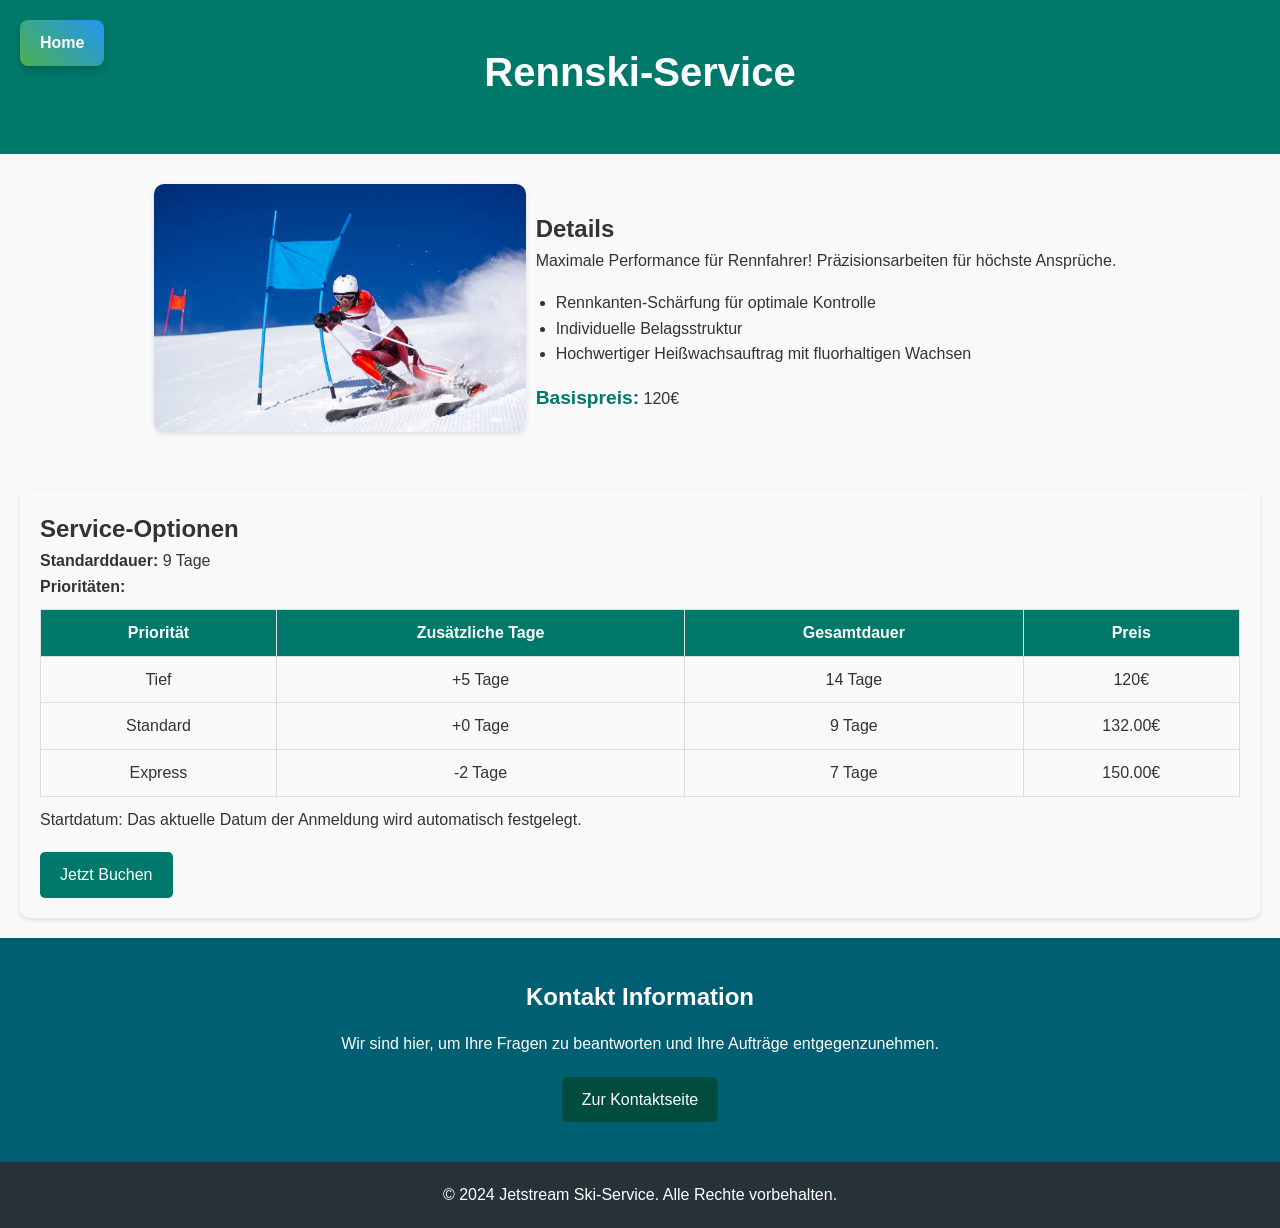
<file: rennski-service.html>
<!DOCTYPE html>
<html lang="de">
<head>
    <meta charset="UTF-8">
    <meta name="viewport" content="width=device-width, initial-scale=1.0">
    <title>Rennski-Service | Jetstream Ski-Service</title>
    <link rel="stylesheet" href="style.css">
</head>
<body>

    <a href="index.html" class="top-left-button">Home</a>

    <header>
        <h1>Rennski-Service</h1>
    </header>

    <section class="angebot-detail">
        <div class="angebot-photo">
            <img src="Photo3-1182818811-612x612.jpg" alt="Rennski-Service">
        </div>
        <div class="angebot-description">
            <h2>Details</h2>
            <p>Maximale Performance für Rennfahrer! Präzisionsarbeiten für höchste Ansprüche.</p>
            <ul>
                <li>Rennkanten-Schärfung für optimale Kontrolle</li>
                <li>Individuelle Belagsstruktur</li>
                <li>Hochwertiger Heißwachsauftrag mit fluorhaltigen Wachsen</li>
            </ul>
            <p><strong>Basispreis:</strong> <span id="base-price">120</span>€</p>
        </div>
    </section>

    <section class="booking-info">
        <h2>Service-Optionen</h2>
        <p><strong>Standarddauer:</strong> 9 Tage</p>
        <p><strong>Prioritäten:</strong></p>
        <table>
            <thead>
                <tr>
                    <th>Priorität</th>
                    <th>Zusätzliche Tage</th>
                    <th>Gesamtdauer</th>
                    <th>Preis</th>
                </tr>
            </thead>
            <tbody>
                <tr>
                    <td>Tief</td>
                    <td>+5 Tage</td>
                    <td>14 Tage</td>
                    <td id="price-tief">120€</td>
                </tr>
                <tr>
                    <td>Standard</td>
                    <td>+0 Tage</td>
                    <td>9 Tage</td>
                    <td id="price-standard"></td>
                </tr>
                <tr>
                    <td>Express</td>
                    <td>-2 Tage</td>
                    <td>7 Tage</td>
                    <td id="price-express"></td>
                </tr>
            </tbody>
        </table>
        <p>Startdatum: Das aktuelle Datum der Anmeldung wird automatisch festgelegt.</p>
        <a href="anmeldung.html" class="btn">Jetzt Buchen</a>
    </section>

    <section class="contact-section">
        <h2>Kontakt Information</h2>
        <p>Wir sind hier, um Ihre Fragen zu beantworten und Ihre Aufträge entgegenzunehmen.</p>
        <a href="kontakt.html" class="btn">Zur Kontaktseite</a>
    </section>
    
    <footer>
        <p>&copy; 2024 Jetstream Ski-Service. Alle Rechte vorbehalten.</p>
    </footer>

    <script>
        // Dynamic Pricing Script
        const basePrice = 120; // Base price in euros
        document.getElementById('price-tief').innerText = `${basePrice}€`;
        document.getElementById('price-standard').innerText = `${(basePrice * 1.1).toFixed(2)}€`;
        document.getElementById('price-express').innerText = `${(basePrice * 1.25).toFixed(2)}€`;
    </script>
</body>
</html>
</file>
<file: style.css>
/* Reset */
body, h1, h2, h3, p, a {
    margin: 0;
    padding: 0;
    font-family: Arial, sans-serif;
    line-height: 1.6;
}

/* General Body Styles */
body {
    background-color: #f5f5f5;
    color: #333;
}

header, section, footer {
    padding: 20px;
    text-align: center;
}

a {
    color: #00796b;
    text-decoration: none;
}

a:hover {
    text-decoration: underline;
}

/* Hero Section */
.hero {
    position: relative;
    background: linear-gradient(135deg, #4facfe, #00f2fe); /* Blue Gradient */
    color: white;
    padding: 150px 20px;
    text-align: center;
}

.hero img, .hero video {
    position: absolute;
    top: 0;
    left: 0;
    width: 100%;
    height: 100%;
    object-fit: cover;
    z-index: -1;
    opacity: 0.6; /* Subtle overlay effect */
}

.hero-content {
    max-width: 800px;
    margin: 0 auto;
    background: rgba(0, 0, 0, 0.5);
    padding: 20px;
    border-radius: 10px;
}

.hero-content h1 {
    font-size: 3rem;
    margin-bottom: 15px;
}

.hero-content p {
    font-size: 1.5rem;
    margin: 0;
}

.hero {
    position: relative;
    background: url('assets/images/winter-7000429_1280.jpg') no-repeat center center/cover;
    color: white;
    padding: 150px 20px;
    text-align: center;
}


/* Services Section */
.services {
    background: #fff;
    padding: 40px 20px;
}

.services h2 {
    margin-bottom: 20px;
}

.services-list {
    display: flex;
    justify-content: space-around;
    flex-wrap: wrap;
}

.service-item {
    background: #f9f9f9;
    padding: 20px;
    margin: 10px;
    border-radius: 5px;
    box-shadow: 0 2px 5px rgba(0, 0, 0, 0.1);
    width: 30%;
    min-width: 250px;
    text-align: left;
}

.service-item h3 {
    margin-bottom: 10px;
}

/* Call to Action (Service Buchen) */
.cta {
    background: #ace7ef; /* Soft Pastel Blue */
    color: #005f73; /* Complementary teal text */
    padding: 40px 20px;
    border-radius: 5px;
}

.cta h2 {
    color: #005f73; /* Ensure heading is teal */
}

.cta .btn {
    display: inline-block;
    background: #00796b;
    color: white;
    padding: 10px 20px;
    text-decoration: none;
    margin-top: 20px;
    border-radius: 5px;
}

.cta .btn:hover {
    background: #004d40;
}

/* Contact Section */
.contact-section {
    background: #005f73; /* Deep Teal */
    color: white;
    padding: 40px 20px;
    text-align: center;
    margin-top: 20px;
}

.contact-section h2 {
    margin-bottom: 15px;
}

.contact-section p {
    margin-bottom: 20px;
}

.contact-section .btn {
    display: inline-block;
    background: #004d40;
    color: white;
    padding: 10px 20px;
    text-decoration: none;
    border-radius: 5px;
}

.contact-section .btn:hover {
    background: #00362f;
}

/* Footer */
footer {
    background: #263238;
    color: white;
    padding: 20px;
    text-align: center;
}

/* Angebote Page Styles */
.angebote-list {
    padding: 40px 20px;
    text-align: center;
}

.angebot-item {
    background: #f9f9f9;
    padding: 20px;
    margin: 15px auto;
    border-radius: 5px;
    box-shadow: 0 2px 5px rgba(0, 0, 0, 0.1);
    max-width: 600px;
    text-align: left;
}

.angebot-item h3 {
    margin-bottom: 10px;
}

.angebot-item p {
    margin-bottom: 15px;
}

.angebot-item .btn {
    display: inline-block;
    background: #00796b;
    color: white;
    padding: 10px 20px;
    text-decoration: none;
    border-radius: 5px;
}

.angebot-item .btn:hover {
    background: #004d40;
}

/* Responsive Design */
@media (max-width: 768px) {
    .services-list {
        flex-direction: column;
        align-items: center;
    }

    .service-item {
        width: 90%;
    }

    .angebot-item {
        width: 90%;
    }
}

/* Angebote Section */
.angebote-list {
    padding: 40px 20px;
    text-align: center;
}

.angebot-item {
    display: flex;
    align-items: center;
    justify-content: space-between;
    background: #f9f9f9;
    padding: 20px;
    margin: 15px auto;
    border-radius: 5px;
    box-shadow: 0 2px 5px rgba(0, 0, 0, 0.1);
    max-width: 900px;
    text-align: left;
}

.angebot-content {
    max-width: 60%; /* Text section takes 60% of the width */
}

.angebot-content h3 {
    margin-bottom: 10px;
}

.angebot-content p {
    margin-bottom: 15px;
}

.angebot-content .btn {
    display: inline-block;
    background: #00796b;
    color: white;
    padding: 10px 20px;
    text-decoration: none;
    border-radius: 5px;
}

.angebot-content .btn:hover {
    background: #004d40;
}

.angebot-photo {
    max-width: 30%; /* Photo section takes 30% of the width */
    text-align: center;
}

.angebot-photo img {
    width: 100%;
    height: auto;
    border-radius: 5px;
    box-shadow: 0 2px 5px rgba(0, 0, 0, 0.1);
}
/* Angebot Detail Page */
.angebot-detail {
    display: flex;
    flex-wrap: wrap;
    justify-content: center;
    align-items: center;
    padding: 20px;
}

.angebot-photo img {
    max-width: 100%;
    border-radius: 10px;
    box-shadow: 0 2px 5px rgba(0, 0, 0, 0.1);
    margin: 10px;
}

.angebot-description {
    max-width: 600px;
    margin: 20px;
    text-align: left;
}

.angebot-description ul {
    list-style-type: disc;
    padding-left: 20px;
}

.booking-info {
    background: #f9f9f9;
    padding: 20px;
    margin: 20px;
    border-radius: 10px;
    box-shadow: 0 2px 5px rgba(0, 0, 0, 0.1);
    text-align: left;
}

.booking-info table {
    width: 100%;
    border-collapse: collapse;
    margin: 10px 0;
}

.booking-info th, .booking-info td {
    border: 1px solid #ddd;
    padding: 8px;
    text-align: left;
}

.booking-info th {
    background-color: #00796b;
    color: white;
}

.booking-info .btn {
    display: inline-block;
    background: #00796b;
    color: white;
    padding: 10px 20px;
    text-decoration: none;
    border-radius: 5px;
    margin-top: 20px;
}

.booking-info .btn:hover {
    background: #004d40;
}

/* Add emphasis for price and duration */
.angebot-description p strong {
    color: #00796b;
    font-size: 1.2rem;
}

.booking-info table {
    width: 100%;
    border-collapse: collapse;
    margin: 10px 0;
}

.booking-info th, .booking-info td {
    border: 1px solid #ddd;
    padding: 8px;
    text-align: left;
}

.booking-info th {
    background-color: #00796b;
    color: white;
}

.booking-info th, .booking-info td {
    text-align: center;
    padding: 10px;
    border: 1px solid #ddd;
}

.booking-info th {
    background-color: #00796b;
    color: white;
}

.booking-info td {
    font-size: 1rem;
}

.booking-info td strong {
    color: #00796b;
}

/* Form Styles */
.registration-form {
    max-width: 700px;
    margin: 30px auto;
    padding: 30px;
    background: #f9f9f9;
    border-radius: 10px;
    box-shadow: 0 4px 10px rgba(0, 0, 0, 0.1);
}

.registration-form h2 {
    margin-bottom: 20px;
    color: #00796b;
    text-align: left;
}

.form-group {
    margin-bottom: 20px;
}

.form-group label {
    display: block;
    margin-bottom: 8px;
    font-weight: bold;
}

.form-group input, .form-group select {
    width: 100%;
    padding: 12px;
    border: 1px solid #ddd;
    border-radius: 5px;
    font-size: 1rem;
}

button.btn {
    background: #00796b;
    color: white;
    padding: 12px 20px;
    border: none;
    border-radius: 5px;
    font-size: 1.2rem;
    cursor: pointer;
    width: 100%;
}

button.btn:hover {
    background: #004d40;
}

/* Receipt Section */
.receipt-section {
    max-width: 700px;
    margin: 30px auto;
    padding: 30px;
    background: #e0f7fa;
    border-radius: 10px;
    box-shadow: 0 4px 10
}

/* General Styles */
body {
    font-family: Arial, sans-serif;
    margin: 0;
    padding: 0;
    background-color: #f9f9f9;
}

/* Header */
header {
    text-align: center;
    padding: 40px 20px;
    background: #00796b;
    color: white;
}

header h1 {
    font-size: 2.5rem;
    margin-bottom: 10px;
}

header p {
    font-size: 1.2rem;
}

/* Contact Details Section */
.contact-details {
    display: flex;
    flex-wrap: wrap;
    justify-content: space-around;
    margin: 20px auto;
    max-width: 1000px;
    padding: 20px;
    gap: 20px;
}

.contact-card {
    background: #ffffff;
    padding: 20px;
    border-radius: 10px;
    box-shadow: 0 4px 10px rgba(0, 0, 0, 0.1);
    text-align: center;
    flex: 1 1 calc(45% - 40px); /* Responsive sizing */
}

.contact-card h2 {
    color: #00796b;
    margin-bottom: 10px;
}

.contact-card p {
    margin: 5px 0;
}

/* Contact Form Section */
.contact-form-section {
    margin: 20px auto;
    max-width: 700px;
    padding: 20px;
    background: #ffffff;
    border-radius: 10px;
    box-shadow: 0 4px 10px rgba(0, 0, 0, 0.1);
    text-align: left;
}

.contact-form-section h2 {
    text-align: center;
    color: #00796b;
    margin-bottom: 20px;
}

.form-group {
    margin-bottom: 15px;
}

.form-group label {
    display: block;
    font-weight: bold;
    margin-bottom: 5px;
}

.form-group .required {
    color: red;
}

.form-group input,
.form-group textarea {
    width: 100%;
    padding: 10px;
    font-size: 1rem;
    border: 1px solid #ddd;
    border-radius: 5px;
}

button.btn {
    width: 100%;
    padding: 12px;
    font-size: 1.2rem;
    background: #00796b;
    color: white;
    border: none;
    border-radius: 5px;
    cursor: pointer;
}

button.btn:hover {
    background: #004d40;
}

.service-item.kleiner-service {
    background: url('assets/images/Photo1-1676316687-1024x1024.jpg') no-repeat center center/cover;
}

.service-item.grosser-service {
    background: url('assets/images/Photo2-1369519319-612x612.jpg') no-repeat center center/cover;
}

.service-item.rennski-service {
    background: url('assets/images/Photo3-1182818811-612x612.jpg') no-repeat center center/cover;
}

.service-item.bindung-montieren {
    background: url('assets/images/Photo4-1326851610-612x612.jpg') no-repeat center center/cover;
}

.service-item.fell-zuschneiden {
    background: url('assets/images/Photo5-577654822-612x612.jpg') no-repeat center center/cover;
}

.service-item.heisswachsen {
    background: url('assets/images/Photo6-516413721-612x612.jpg') no-repeat center center/cover;
}

.top-left-button {
    position: fixed;
    top: 20px;
    left: 20px;
    padding: 10px 20px;
    font-size: 16px;
    font-weight: bold;
    color: #ffffff;
    background: linear-gradient(45deg, #4CAF50, #2196F3);
    border: none;
    border-radius: 8px;
    text-decoration: none;
    box-shadow: 0px 4px 8px rgba(0, 0, 0, 0.2);
    transition: all 0.3s ease-in-out;
    z-index: 1000;
}

.top-left-button:hover {
    background: linear-gradient(45deg, #2196F3, #4CAF50);
    transform: scale(1.1);
    box-shadow: 0px 6px 12px rgba(0, 0, 0, 0.3);
}

@media (max-width: 768px) {
    .top-left-button {
        font-size: 14px;
        padding: 8px 16px;
    }
}
</file>
